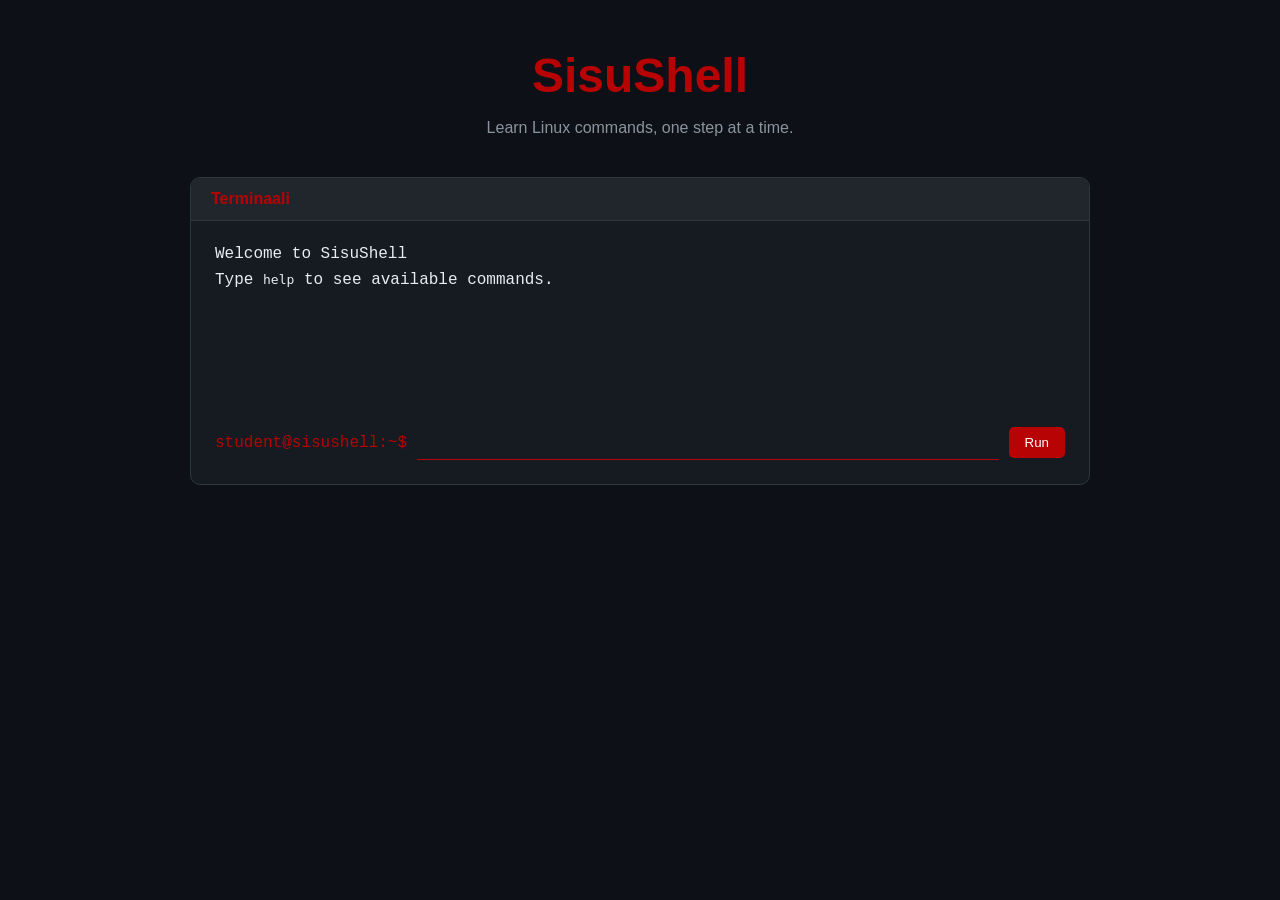
<file: index.html>
<!DOCTYPE html>
<html lang="fi">
    <head>
        <link rel="stylesheet" href="styles.css">
        <meta charset="UTF-8">
        <meta name="viewport" content="width=device-width, initial-scale=1.0">

        <title>SisuShell</title>
    </head>

    <body>
        <header>
            <h1>SisuShell</h1>
            <p>Learn Linux commands, one step at a time.</p>
        </header>

        <main>
            <section class="terminal">

                <div class="terminal-header">
                    <h2>Terminaali</h2>
                </div>
                
                <div class="terminal-body">
                    <div id="terminal-output">
                        <p>Welcome to SisuShell</p>
                        <p>Type <code>help</code> to see available commands.</p>
                    </div>

                    <form id="terminal-form" class="command-line">
                        <label for="command-input" class="prompt">
                            student@sisushell:~$
                        </label>

                        <input
                            id="command-input"
                            name="command"
                            type="text"
                            autocomplete="off"
                            spellcheck="false"
                            autofocus
                        >

                        <button type="submit">Run</button>
                    </form>
                </div>
                
            </section>
        </main>

        
        <script src="script.js"></script>
    </body>
</html>
</file>
<file: styles.css>
* {
    box-sizing: border-box;
}

body {
    margin: 0;
    min-height: 100vh;
    background-color: #0d1117;
    color: #e6edf3;
    font-family: Arial, sans-serif;
}

header {
    padding: 48px 16px 24px;
    text-align: center;
}

/* SisuShell */
header h1 {
    margin: 0;
    color: rgb(183, 3, 3);
    font-size: 48px;
}

/* "Learn Linux commands... */
header p {
    color: #8b949e;
}

main {
    width: 90%;
    max-width: 900px;
    margin: 0 auto;
}

.terminal {
    overflow: hidden;
    background-color: #161b22;
    border: 1px solid #30363d;
    border-radius: 10px; /* Rounded edges on border */
}

.terminal-header {
    padding: 12px 20px;
    background-color: #21262d;
    border-bottom: 1px solid #30363d;
}

.terminal-header h2 {
    margin: 0;
    color: rgb(183, 3, 3);
    font-size: 16px;
}

.terminal-body {
    padding: 24px;
    font-family: Consolas, "Courier New", monospace;
}

#terminal-output {
    min-height: 180px;
}

#terminal-output p {
    margin: 0 0 8px;
}

.command-line {
    display: flex;
    align-items: center;
    gap: 10px;
}

/* "student@sisushell...." */
.prompt {
    color: rgb(183, 3, 3);
    white-space: nowrap;
}


/* Text input box */
#command-input {
    flex: 1;
    min-width: 0;
    padding: 8px;
    background: transparent;
    color: #e6edf3;
    font: inherit;
    border: none; /* Remove ugly border for text input box */
    border-bottom: 1px solid #30363d; /* Solid bottom line shadow for text input box*/
    outline: none;
}

#command-input:focus {
    border-bottom-color: rgb(183, 3, 3);
}

button {
    padding: 8px 16px;
    background-color: rgb(183, 3, 3);
    color: white;
    border: none;
    border-radius: 5px; /* Rounded edges for the "Run" button */
    cursor: pointer;
}

button:hover {
    background-color: rgb(220, 20, 20);
}
</file>
